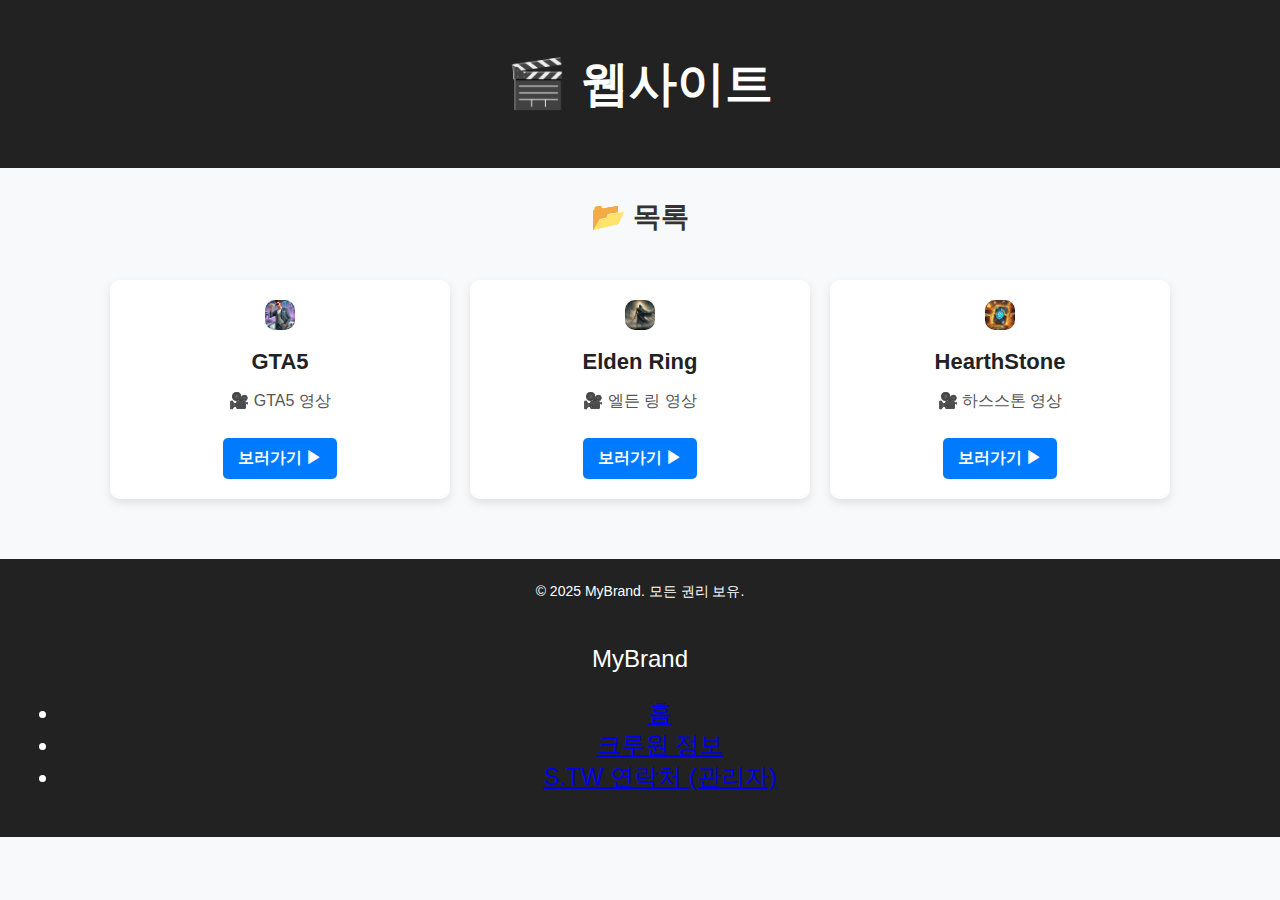
<file: index.html>
<!DOCTYPE html>
<html lang="ko">
<head>
    <meta charset="UTF-8">
    <meta name="viewport" content="width=device-width, initial-scale=1.0">
    <title>영상 웹사이트</title>
    <link rel="stylesheet" href="style.css">
</head>
<body>

    
    <header>
        <h1>🎬 웹사이트</h1>
    </header>

    <main>
        <section class="video-list">
            <h2>📂 목록</h2>
            <div class="video-container">

                <div class="video-card">
                    <img src="thumbnail1.jpg" alt="Video Edit ex">
                    <h3>GTA5</h3>
                    <p>🎥 GTA5 영상</p>
                    <a href="videoweb1.html" class="btn">보러가기 ▶</a>
                </div>

                <div class="video-card">
                    <img src="thumbnail2.jpg" alt="Video Edit ex">
                    <h3>Elden Ring</h3>
                    <p>🎥 엘든 링 영상</p>
                    <a href="videoweb2.html" class="btn">보러가기 ▶</a>
                </div>

                <div class="video-card">
                    <img src="thumbnail3.jpg" alt="Video Edit ex">
                    <h3>HearthStone</h3>
                    <p>🎥 하스스톤 영상</p>
                    <a href="videoweb3.html" class="btn">보러가기 ▶</a>
                </div>

            </div>
        </section>
    </main>

    <footer>
        <p>© 2025 MyBrand. 모든 권리 보유.</p>
    </footer>
    <script src="script.js"></script>
</body>

<header>
    <div class="logo">MyBrand</div>
    <nav>
        <ul>
            <li><a href="index.html">홈</a></li>
            <li><a href="#" id="openCrewModal">크루원 정보</a></li>
            <li><a href="#" id="openAdminModal">S.TW 연락처 (관리자)</a></li>
        </ul>
    </nav>
    
    <!-- 모달 창 -->
    <div id="adminModal" class="modal">
        <div class="modal-content">
            <span class="close closeAdmin">&times;</span>
            <h2>📞 관리자 정보</h2>
            <p>아직 관리자가 존재하지 않습니다</p>
            <p>관리자 정보를 불러올 수 없습니다</p>
        </div>
    </div>

    <div id="crewModal" class="modal">
        <div class="modal-content">
            <span class="close closeCrew">&times;</span>
            <h2>👥 크루원 정보</h2>
            <p>아직 멤버가 없습니다</p>
            <p>멤버 프로필을 불러올 수 없습니다</p>
        </div>
    </div>

    <script src="script.js"></script> <!-- ✅ JS 파일 연결 -->

</header>

</html>
</file>
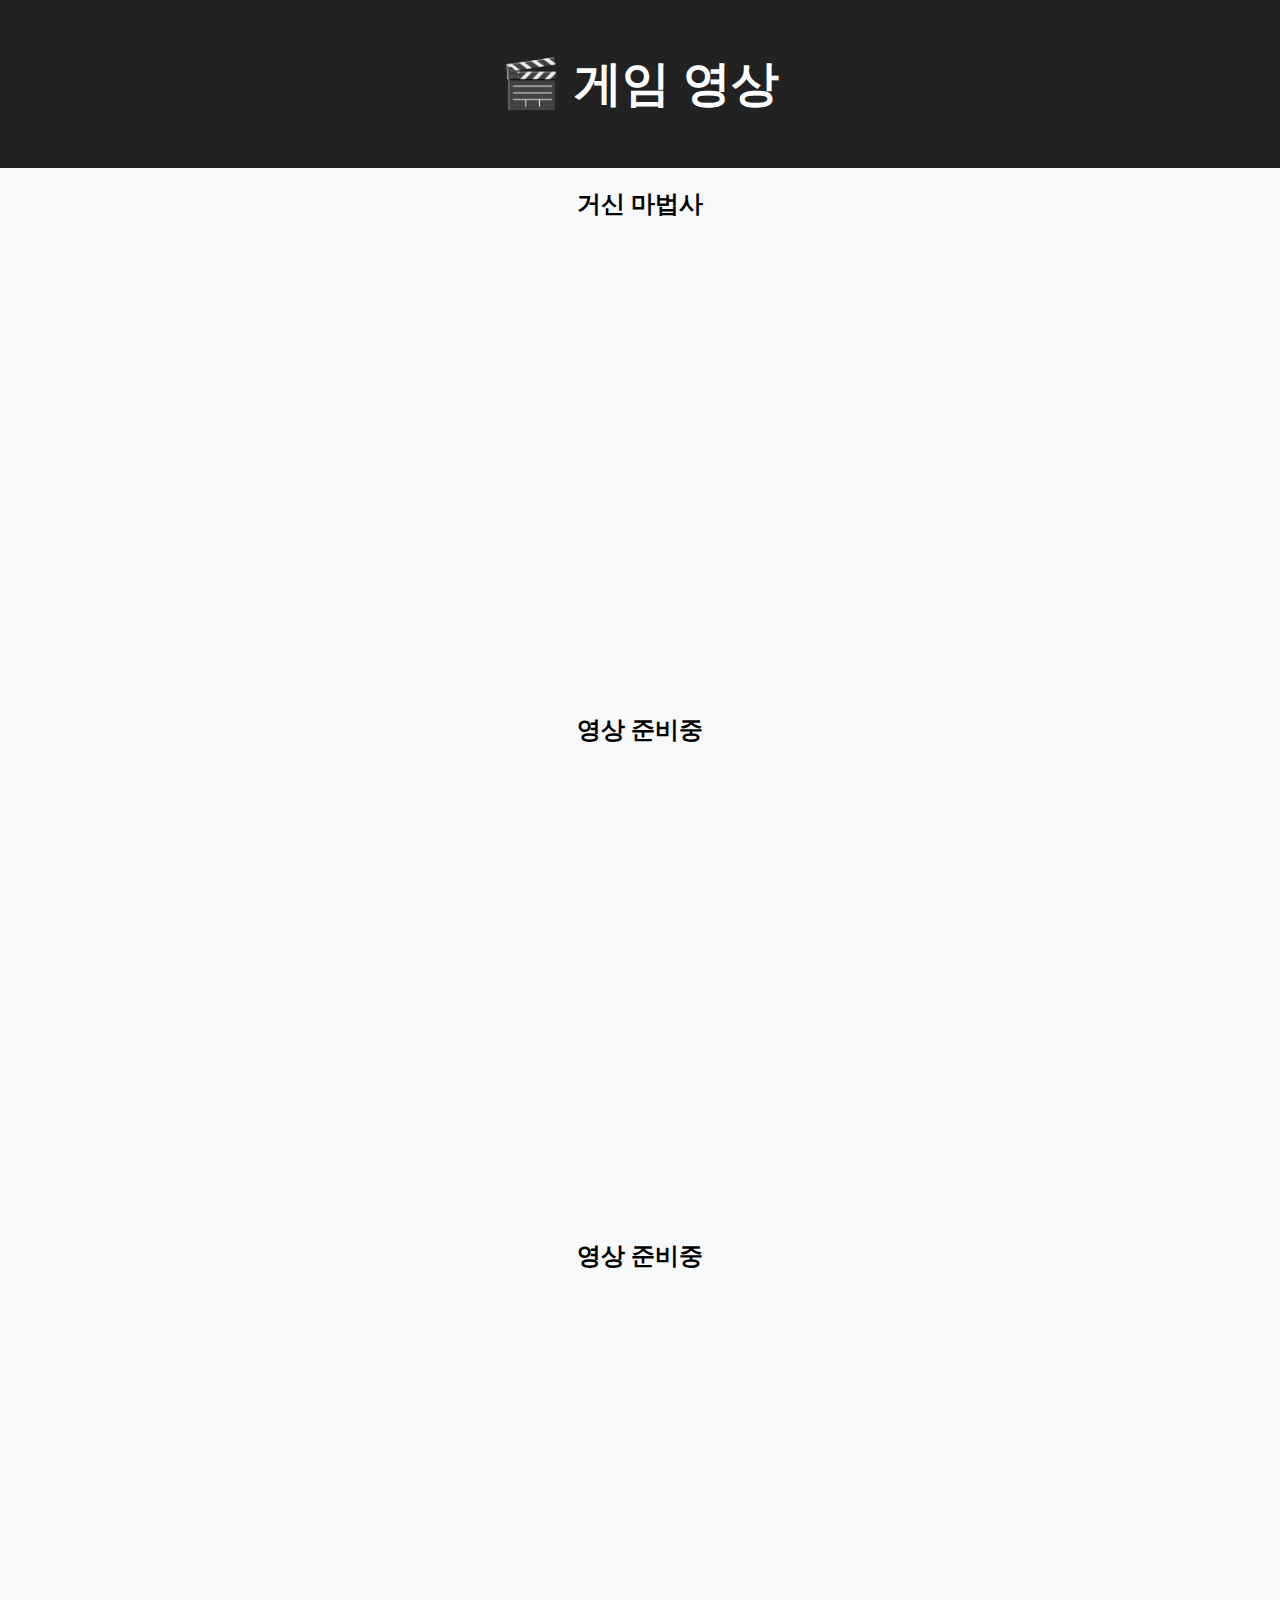
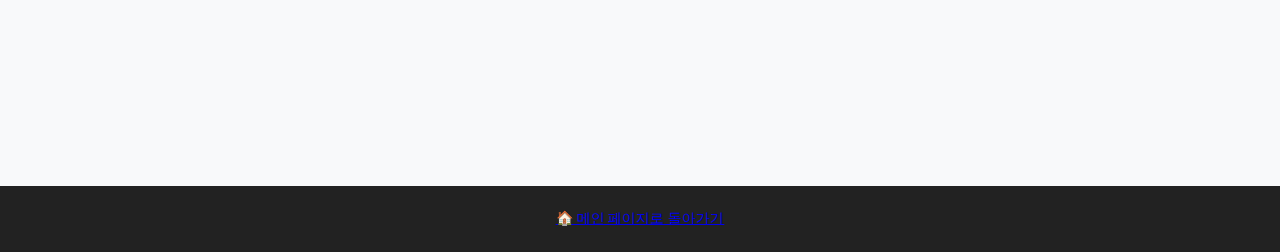
<file: videoweb3.html>
<!DOCTYPE html>
<html lang="ko">
<head>
    <meta charset="UTF-8">
    <meta name="viewport" content="width=device-width, initial-scale=1.0">
    <title> 게임 영상</title>
    <link rel="stylesheet" href="style.css">
</head>
<body>
    <header>
        <h1>🎬 게임 영상</h1>
    </header>

    <section class="video-section">
        <section class="video-section">
            <h2>거신 마법사</h2>
            <iframe width="800" height="450" 
                    src="https://drive.google.com/file/d/1pyPNyOGzLEpIN-c-TpG3vOHI24YWg6lH/preview" 
                    frameborder="0" allowfullscreen>
            </iframe>
        </section>
    </section>

    <section class="video-section">
        <h2>영상 준비중</h2>
        <iframe width="800" height="450"
                src=""
                frameborder="0" allow="autoplay">
        </iframe>
    </section>

    <section class="video-section">
        <h2>영상 준비중</h2>
        <iframe width="800" height="450"
                src=""
                frameborder="0" allowfullscreen>
        </iframe>
    </section>

    <footer>
        <p><a href="index.html">🏠 메인 페이지로 돌아가기</a></p>
    </footer>
</body>
</html>
</file>
<file: style.css>
/* 기본 스타일 */
body {
    font-family: 'Arial', sans-serif;
    background-color: #f8f9fa;
    text-align: center;
    margin: 0;
    padding: 0;
}

/* 헤더 */
header {
    background-color: #222;
    color: white;
    padding: 20px;
    font-size: 24px;
}

/* 영상 목록 스타일 */
.video-list h2 {
    font-size: 28px;
    margin-top: 30px;
    color: #333;
}

/* 영상 카드 컨테이너 */
.video-container {
    display: flex;
    justify-content: center;
    gap: 20px;
    flex-wrap: wrap;
    padding: 20px;
}

/* 개별 영상 카드 */
.video-card {
    background-color: white;
    border-radius: 10px;
    box-shadow: 0px 4px 10px rgba(0, 0, 0, 0.1);
    padding: 20px;
    width: 300px;
    transition: transform 0.3s ease-in-out;
}

.video-card:hover {
    transform: scale(1.05);
}

/* 썸네일 이미지 */
.video-card img {
    width: 10%;           /* 이미지 너비를 10%로 설정하여 부모 요소에 맞춤 */
    height: auto;          /* 비율을 유지하며 높이를 자동으로 조정 */
    border-radius: 10px;   /* 이미지에 둥근 모서리 효과 추가 */
    object-fit: cover;     /* 이미지 비율 유지하며 크기에 맞게 잘리도록 설정 */
}

/* 영상 제목 */
.video-card h3 {
    margin: 15px 0 10px;
    font-size: 22px;
    color: #222;
}

/* 설명 텍스트 */
.video-card p {
    font-size: 16px;
    color: #555;
}

/* 버튼 스타일 */
.btn {
    display: inline-block;
    margin-top: 10px;
    padding: 10px 15px;
    background-color: #007bff;
    color: white;
    text-decoration: none;
    border-radius: 5px;
    font-weight: bold;
    transition: background 0.3s;
}

.btn:hover {
    background-color: #0056b3;
}

/* 푸터 스타일 */
footer {
    margin-top: 40px;
    padding: 10px;
    background-color: #222;
    color: white;
    font-size: 14px;
}

/* 모달 스타일 */
.modal {
    display: none;
    position: fixed;
    z-index: 1;
    left: 0;
    top: 0;
    width: 100%;
    height: 100%;
    background-color: rgba(0, 0, 0, 0.5);
}

/* 모달 내부 */
.modal-content {
    background-color: hsl(59, 100%, 50%);
    margin: 10% auto;
    padding: 20px;
    width: 300px;
    border-radius: 5px;
    text-align: center;
}

/* 닫기 버튼 */
.close {
    float: right;
    font-size: 24px;
    cursor: pointer;
}

@keyframes blinkBackground {
    0% {
        background-color: rgba(0, 0, 0, 0.5);
    }
    50% {
        background-color: rgba(0, 0, 0, 0.7); /* 중간 밝기 */
    }
    100% {
        background-color: rgba(0, 0, 0, 0.5);
    }
}

/* 모달 배경 */
.modal {
    display: none;
    position: fixed;
    z-index: 1;
    left: 0;
    top: 0;
    width: 100%;
    height: 100%;
    animation: blinkBackground 1s infinite; /* 애니메이션 적용 */
}

/* 모달 창 깜빡이기 애니메이션 */
@keyframes blinkModalContent {
    0% {
        opacity: 1; /* 모달 창 완전 불투명 */
    }
    50% {
        opacity: 0.5; /* 모달 창 반투명 */
    }
    100% {
        opacity: 1; /* 모달 창 완전 불투명 */
    }
}

/* 모달 배경 */
.modal {
    display: none;
    position: fixed;
    z-index: 1;
    left: 0;
    top: 0;
    width: 100%;
    height: 100%;
    background-color: rgba(0, 0, 0, 0.5); /* 배경색 */
}

/* 모달 콘텐츠 (깜빡이게 만들기) */
.modal-content {
    background-color: rgb(255, 255, 0);
    margin: 10% auto;
    padding: 20px;
    width: 300px;
    border-radius: 5px;
    text-align: center;
    animation: blinkModalContent 1s infinite; /* 애니메이션 적용 */
}

/* 제목 글자색 변경 */
.modal-content h2 {
    color: #3498db; /* 제목 색을 파란색으로 변경 */
}

/* 일반 텍스트 색상 변경 */
.modal-content p {
    color: #2ecc71; /* 일반 텍스트 색을 초록색으로 변경 */
}
</file>
